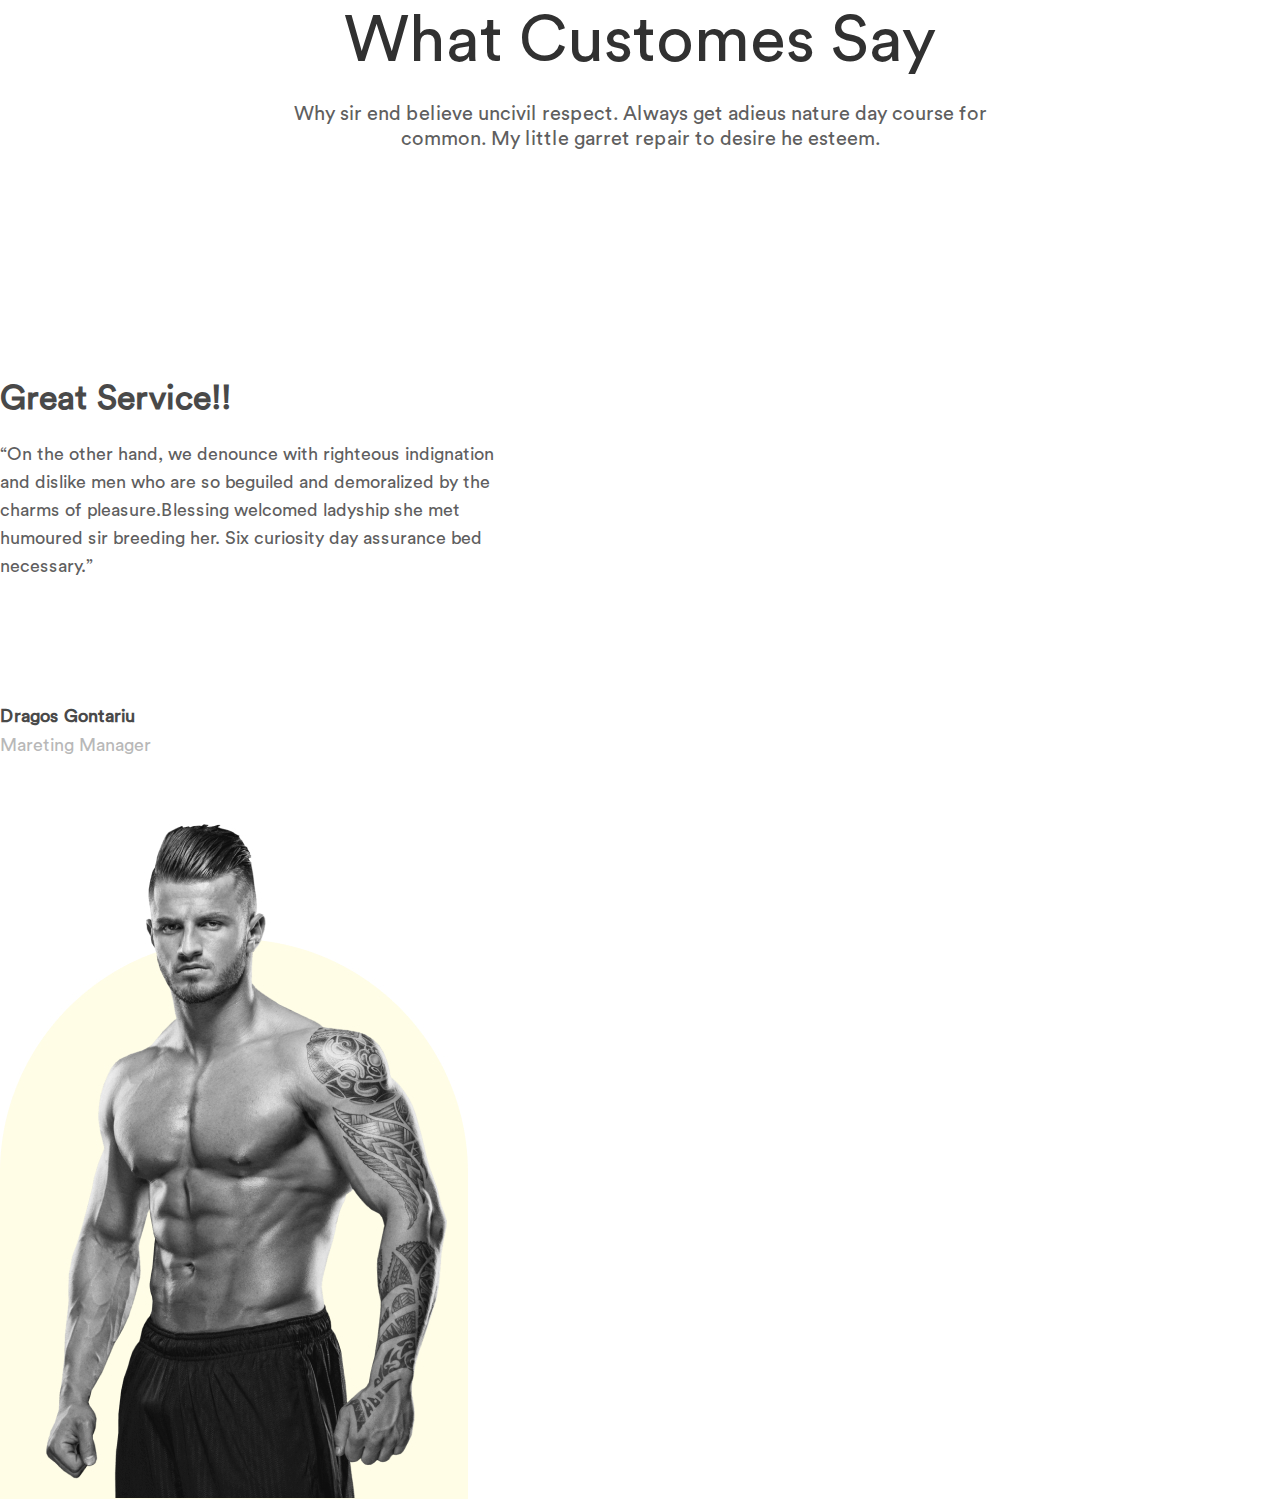
<file: index.html>
<!DOCTYPE html>
<html lang="ru">
	<head>
		<meta charset="UTF-8">
		<meta http-equiv="X-UA-Compatible" content="IE=edge">
		<meta name="viewport" content="width=device-width, initial-scale=1.0">
		<link rel="stylesheet" href="css/style.css">
		<title>Lesson 6.2 - Курс Зима 2022</title>
	</head >

	<body>

	<div class="wrapper">
		<div class="block_header" >
			<h1 class="first_paragraf">What Customes Say</h1>
		</div>
		<div class="block_Why">
			<h2 class="Why_paragraf"> Why sir end believe uncivil respect. Always get adieus nature day course for common. My little garret repair to desire he esteem. </h2>
		</div>

		<div class="block_Great">
			<h2 class="name_Great">Great Service!!</h2>
			<p> “On the other hand, we denounce with righteous indignation and dislike men who are so beguiled and demoralized by the charms of pleasure.Blessing welcomed ladyship she met humoured sir breeding her. Six curiosity day assurance bed necessary.”</p>
			<div class="block_footer" >
				<h2 > Dragos Gontariu</h2>
				<p >Mareting Manager</p>
			</div>
		</div>
		
		<div class="Picture_All_box">
			<div class="Picture_All"><img src="img/Image.jpg" alt="дрыщ"></div>
			
		</div>
	
	</div>
	</body>
</html>
</file>
<file: css/style.css>
/* Обнуление */
@import "null.css";


@font-face {
    font-family: 'Circular Std';
    src: url('../fonts/CircularStd-Book.woff2') format('woff2'),
         url('../fonts/CircularStd-Book.woff') format('woff');
    font-weight: 400;
    font-style: normal;
    font-display: swap;
}

body{
    font-family: 'Circular Std' ;
    font-weight: 400;
}

.wrapper{
    overflow: hidden;
}

.block_header {
}

.first_paragraf {
    max-width: 610px;
    margin: 0 auto;
    margin-bottom: 20px;
    text-align: center;
    font-size: 65px;
    line-height: 82px;
    color: #313131;
   
}
.block_Why {
    margin: 0 auto;
    margin-bottom: 224px;
    max-width: 750px;
    
}
.Why_paragraf {
    text-align: center;
    font-size: 20px;
    line-height: 25px;
    color: #5F5F5F;
    
}

.block_Great {
    margin-bottom: 67px;
    max-width: 508px;
   
}

.name_Great{
    margin-bottom: 20px;
    font-weight: bold;
    font-size: 34px;
    line-height: 130%;
    color: #313131;
    opacity: 0.88;
    
}

.block_Great > p{
    margin-bottom: 60px;
    font-size: 18px;
    line-height: 28px;
    color: #5F5F5F;
    
}

.block_footer {
    padding-top: 65px;
   
}

.block_footer h2{
    margin-bottom: 5px;
    font-weight: bold;
    font-size: 18px;
    line-height: 130%;
    color: #313131;
    opacity: 0.88;
   
}

.block_footer p{
    font-size: 18px;
    line-height: 23px;
    color: #B8B8B8;
 
}

.Picture_All_box {
    max-width: 509px;
}
.Picture_All {
    margin-top: 20px;
    display: block;
    margin: 0 auto;
    align-items: center;
   
}
</file>
